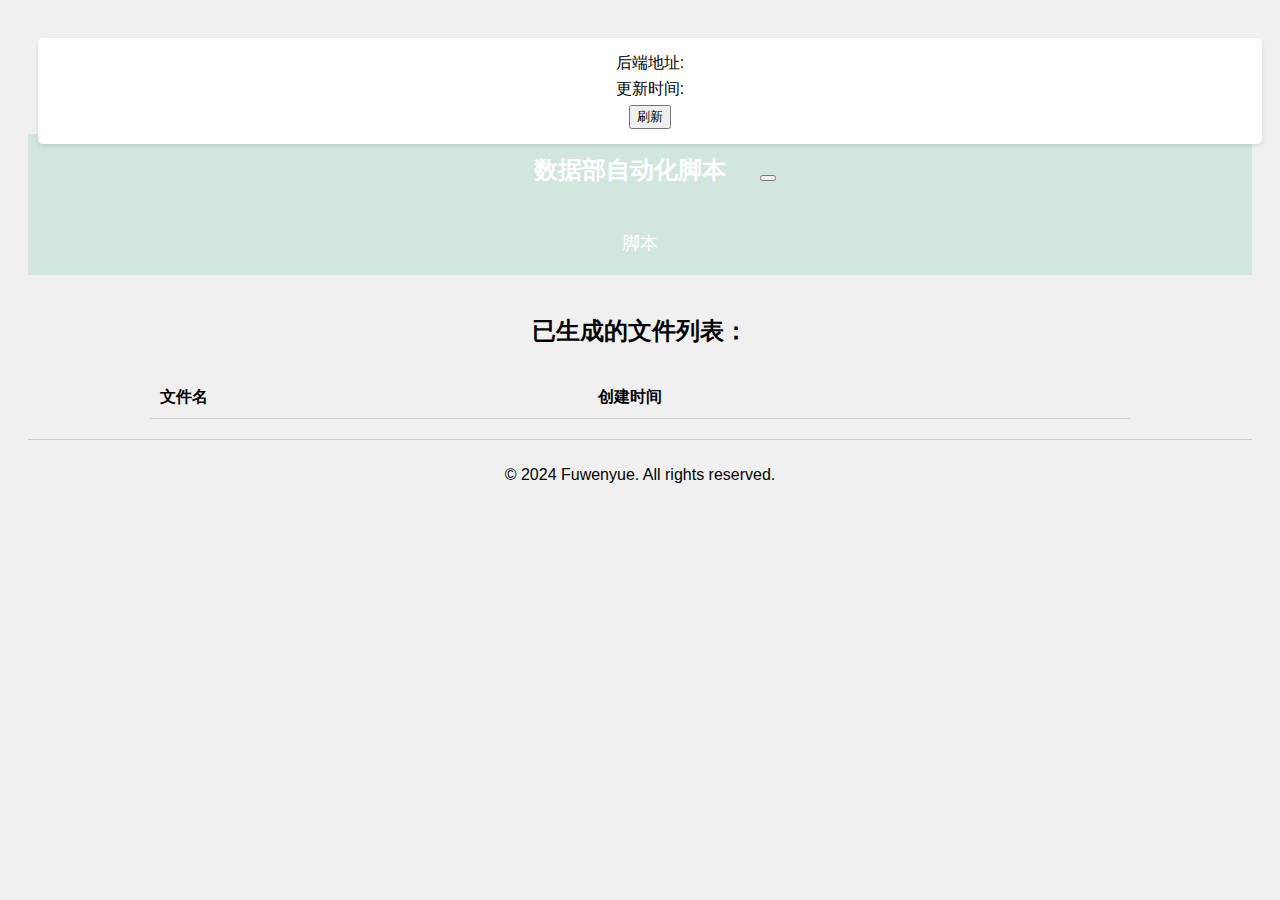
<file: index.html>
<!DOCTYPE html>
<html lang="en">
<head>
    <meta charset="UTF-8">
    <meta name="viewport" content="width=device-width, initial-scale=1.0">
    <title>数据部自动化脚本</title>
    <!-- 引入 Bootstrap CSS 库 -->
    <link rel="stylesheet" href="https://lf3-cdn-tos.bytecdntp.com/cdn/expire-1-M/bootstrap/4.6.0/css/bootstrap.min.css">
    <!-- 引入自定义 CSS 文件 -->
    <link rel="stylesheet" href="css/styles.css">
</head>
<body>
    <div class="connection-status">
        <p>后端地址: <span id="backend-url"></span></p>
        <p>更新时间:<span id="update-time"></span></p>
        <button id="check-status-button" class="btn btn-primary">刷新</button>
        <p id="status-message"></p>
    </div>

    <nav class="navbar navbar-expand-lg navbar-light bg-light navbar-custom">
        <a class="navbar-brand" href="#">数据部自动化脚本</a>
        <button class="navbar-toggler" type="button" data-toggle="collapse" data-target="#navbarNavDropdown" aria-controls="navbarNavDropdown" aria-expanded="false" aria-label="Toggle navigation">
            <span class="navbar-toggler-icon"></span>
        </button>
        <div class="collapse navbar-collapse justify-content-end" id="navbarNavDropdown">
            <ul class="navbar-nav">
                <li class="nav-item dropdown">
                    <a class="nav-link dropdown-toggle" href="#" id="navbarDropdownMenuLink" role="button" data-toggle="dropdown" aria-haspopup="true" aria-expanded="false">
                        脚本
                    </a>
                    <div class="dropdown-menu" aria-labelledby="navbarDropdownMenuLink">
                        <!-- 下拉菜单项 -->
                    </div>
                </li>
            </ul>
        </div>
    </nav>
    <div class="files">
        <h2>已生成的文件列表：</h2>
        <table id="file-table">
            <thead>
                <tr>
                    <th>文件名</th>
                    <th>创建时间</th>
                </tr>
            </thead>
            <tbody id="file-list">
                <!-- 文件列表将通过 JavaScript 动态生成 -->
            </tbody>
        </table>
    </div>

    <div class="footer">
        <p>&copy; 2024 Fuwenyue. All rights reserved.</p>
    </div>

    <!-- 引入 jQuery 和 Popper.js（国内 CDN） -->
    <script src="https://cdn.bootcdn.net/ajax/libs/jquery/3.5.1/jquery.min.js"></script>
    <script src="https://cdn.bootcdn.net/ajax/libs/popper.js/2.9.3/umd/popper.min.js"></script>
    <!-- 引入 Bootstrap JS 库（国内 CDN） -->
    <script src="https://cdn.bootcdn.net/ajax/libs/twitter-bootstrap/4.6.0/js/bootstrap.min.js"></script>
    <!-- 引入自定义 JavaScript 文件 -->
    <script src="js/scripts.js"></script>
</body>
</html>
</file>
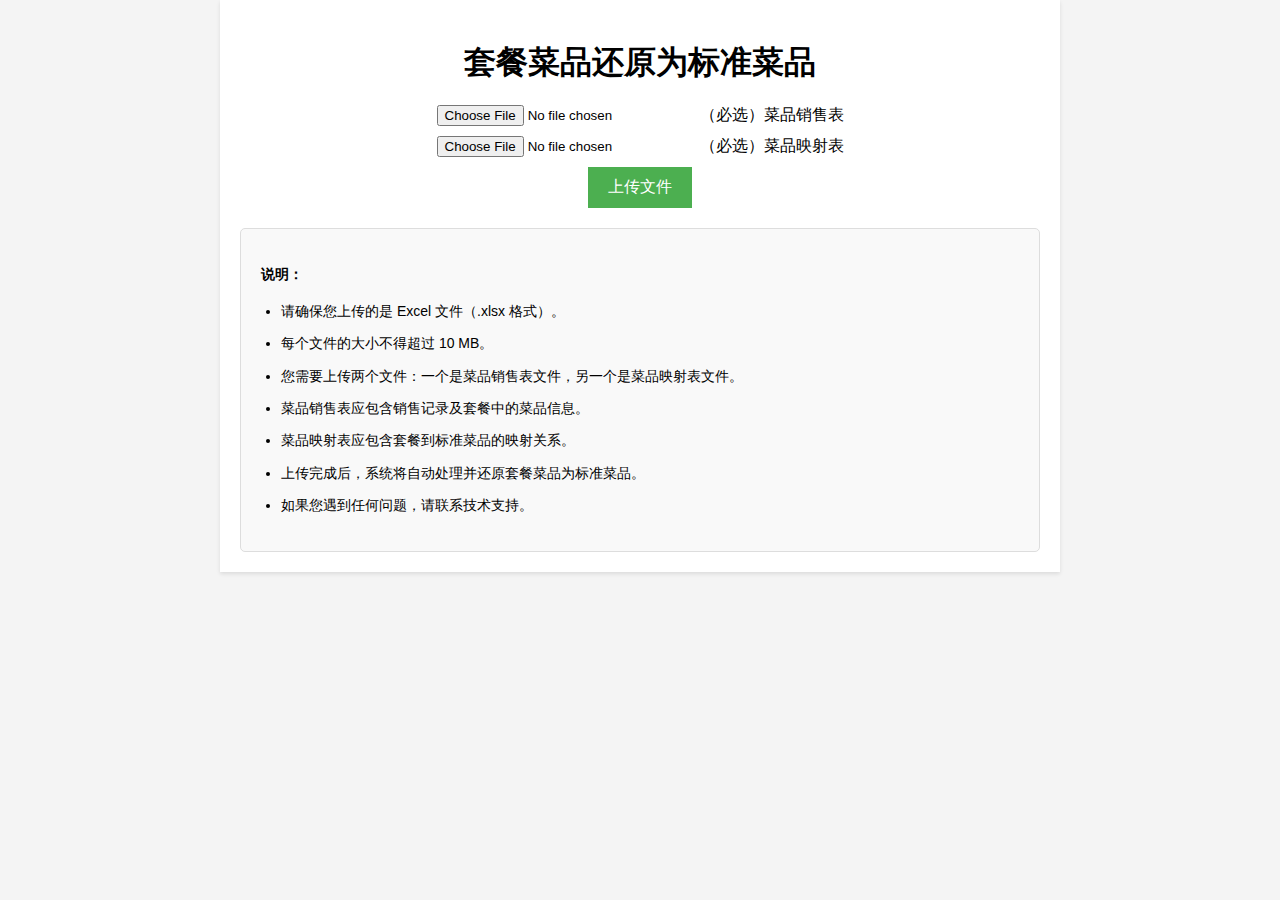
<file: caipin.html>
<!DOCTYPE html>
<html lang="en">
<head>
    <meta charset="UTF-8">
    <meta name="viewport" content="width=device-width, initial-scale=1.0">
    <title>套餐菜品还原</title>
    <style>
        body {
            font-family: Arial, sans-serif;
            margin: 0;
            padding: 0;
            background-color: #f4f4f4;
        }
        .container {
            width: 80%;
            max-width: 800px;
            margin: 0 auto;
            padding: 20px;
            background-color: white;
            box-shadow: 0 2px 4px rgba(0,0,0,0.1);
        }
        h1 {
            text-align: center;
            margin-bottom: 20px;
        }
        form {
            display: flex;
            flex-direction: column;
            align-items: center;
        }
        .input-group {
            display: flex;
            align-items: center;
            margin-bottom: 10px;
        }
        input[type="file"] {
            margin-right: 10px;
        }
        input[type="submit"] {
            background-color: #4CAF50;
            color: white;
            padding: 10px 20px;
            border: none;
            cursor: pointer;
            font-size: 16px;
            transition: background-color 0.3s ease;
        }
        input[type="submit"]:hover {
            background-color: #45a049;
        }
        .instructions {
            margin-top: 20px;
            padding: 20px;
            background-color: #f9f9f9;
            border: 1px solid #ddd;
            border-radius: 5px;
            font-size: 14px;
            line-height: 1.6;
        }
        .instructions ul {
            list-style-type: disc;
            padding-left: 20px;
            margin-top: 10px;
        }
        .instructions li {
            margin-bottom: 10px;
        }
    </style>
    <script>
        function validateForm(event) {
            const file1 = document.getElementById("file1");
            const file2 = document.getElementById("file2");

            if (file1.files.length === 0 || file2.files.length === 0) {
                alert("请选择文件");
                event.preventDefault();
                return;
            }

            const file1Size = file1.files[0].size;
            const file2Size = file2.files[0].size;

            if (file1Size > 10 * 1024 * 1024 || file2Size > 10 * 1024 * 1024) {
                alert("文件大小不能超过10MB");
                event.preventDefault();
                return;
            }

            const file1Extension = file1.files[0].name.split(".").pop();
            const file2Extension = file2.files[0].name.split(".").pop();

            if (file1Extension !== "xlsx" || file2Extension !== "xlsx") {
                alert("文件格式不正确");
                event.preventDefault();
                return;
            }
        }
    </script>
</head>
<body>
    <div class="container">
        <h1>套餐菜品还原为标准菜品</h1>
        <form action="/caipin_upload" method="POST" enctype="multipart/form-data" onsubmit="validateForm(event)">
            <div class="input-group">
                <input type="file" name="file1" id="file1">
                <label for="file1">（必选）菜品销售表</label>
            </div>
            <div class="input-group">
                <input type="file" name="file2" id="file2">
                <label for="file2">（必选）菜品映射表</label>
            </div>
            <input type="submit" value="上传文件">
        </form>

        <div class="instructions">
            <p><strong>说明：</strong></p>
            <ul>
                <li>请确保您上传的是 Excel 文件（.xlsx 格式）。</li>
                <li>每个文件的大小不得超过 10 MB。</li>
                <li>您需要上传两个文件：一个是菜品销售表文件，另一个是菜品映射表文件。</li>
                <li>菜品销售表应包含销售记录及套餐中的菜品信息。</li>
                <li>菜品映射表应包含套餐到标准菜品的映射关系。</li>
                <li>上传完成后，系统将自动处理并还原套餐菜品为标准菜品。</li>
                <li>如果您遇到任何问题，请联系技术支持。</li>
            </ul>
        </div>
    </div>
</body>
</html>
</file>
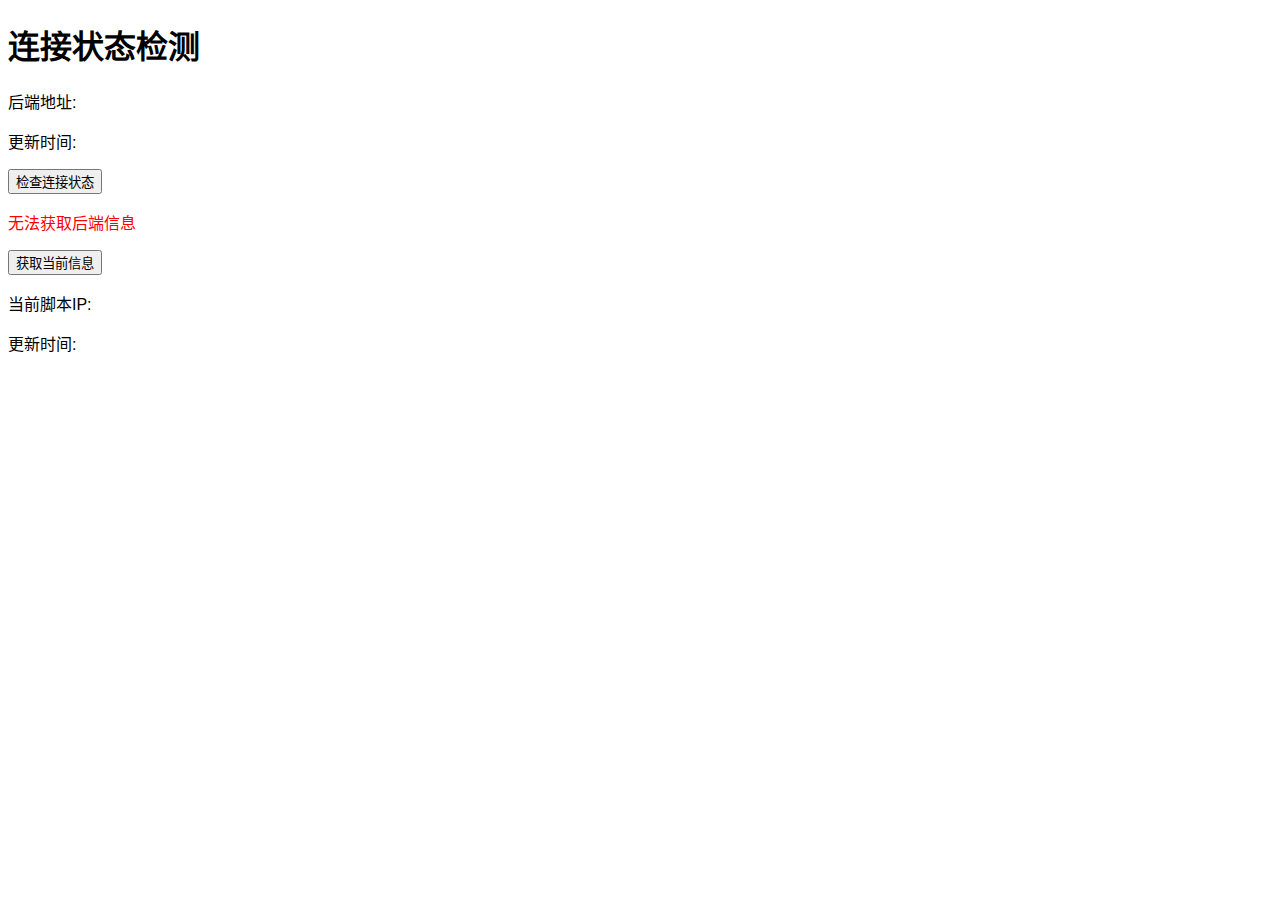
<file: connection_status.html>
<!DOCTYPE html>
<html lang="zh-CN">
<head>
    <meta charset="UTF-8">
    <title>连接状态检测</title>
    <style>
        body { font-family: Arial, sans-serif; }
        #status { color: green; }
    </style>
    <script>
        async function fetchBackendInfo() {
            try {
                const response = await fetch('https://textdb.online/tianlala');
                const text = await response.text();
                const backendInfo = parseBackendInfo(text);
                return backendInfo;
            } catch (error) {
                console.error('Error fetching backend info:', error);
                return null;
            }
        }

        function parseBackendInfo(text) {
            const lines = text.split('\n');
            const backendUrl = lines[0].replace('当前脚本IP： ', '').trim();
            const updateTime = lines[2].replace('更新时间：', '').trim();
            return { backendUrl, updateTime };
        }

        async function checkStatus() {
            const backendInfo = await fetchBackendInfo();
            if (!backendInfo) {
                document.getElementById("status").innerHTML = "无法获取后端信息";
                document.getElementById("status").style.color = "red";
                return;
            }

            const xhr = new XMLHttpRequest();
            xhr.open('GET', 'http://' + backendInfo.backendUrl + '/connection_status', true);
            xhr.onreadystatechange = function () {
                if (xhr.readyState === 4) {
                    console.log(xhr.responseText); // 输出服务器返回的数据
                    if (xhr.status === 200) {
                        document.getElementById("status").innerHTML = "连接正常";
                        document.getElementById("status").style.color = "green";
                    } else {
                        document.getElementById("status").innerHTML = "连接异常: " + xhr.status;
                        document.getElementById("status").style.color = "red";
                    }
                }
            };
            xhr.send();

            document.getElementById("backend-url").innerHTML = backendInfo.backendUrl;
            document.getElementById("update-time").innerHTML = backendInfo.updateTime;

            // 添加对其他页面调用API的支持
            document.getElementById("fetch-current-info").addEventListener("click", fetchCurrentInfo);
        }

        async function fetchCurrentInfo() {
            try {
                const response = await fetch('/api/current_info');
                const data = await response.json();
                document.getElementById("current-ip").innerHTML = data.ip;
                document.getElementById("current-update-time").innerHTML = data.update_time;
            } catch (error) {
                console.error('Error fetching current info:', error);
            }
        }

        // 创建一个简单的API端点来返回后端地址和更新时间
        window.addEventListener('load', function() {
            checkStatus();

            // 定义API端点
            const apiEndpoint = '/api/current_info';
            const backendInfo = {
                backendUrl: document.getElementById("backend-url").innerHTML,
                updateTime: document.getElementById("update-time").innerHTML
            };

            // 添加一个简单的API端点
            window.addEventListener('fetch', function(event) {
                if (event.request.url.endsWith(apiEndpoint)) {
                    event.respondWith(
                        new Response(JSON.stringify(backendInfo), { status: 200, headers: { 'Content-Type': 'application/json' } })
                    );
                }
            });
        });
    </script>
</head>
<body>
    <h1>连接状态检测</h1>
    <p>后端地址: <span id="backend-url"></span></p>
    <p>更新时间: <span id="update-time"></span></p>
    <button onclick="checkStatus()">检查连接状态</button>
    <p id="status"></p>

    <!-- 添加一个按钮来获取当前信息 -->
    <button id="fetch-current-info">获取当前信息</button>
    <p>当前脚本IP: <span id="current-ip"></span></p>
    <p>更新时间: <span id="current-update-time"></span></p>
</body>
</html>
</file>
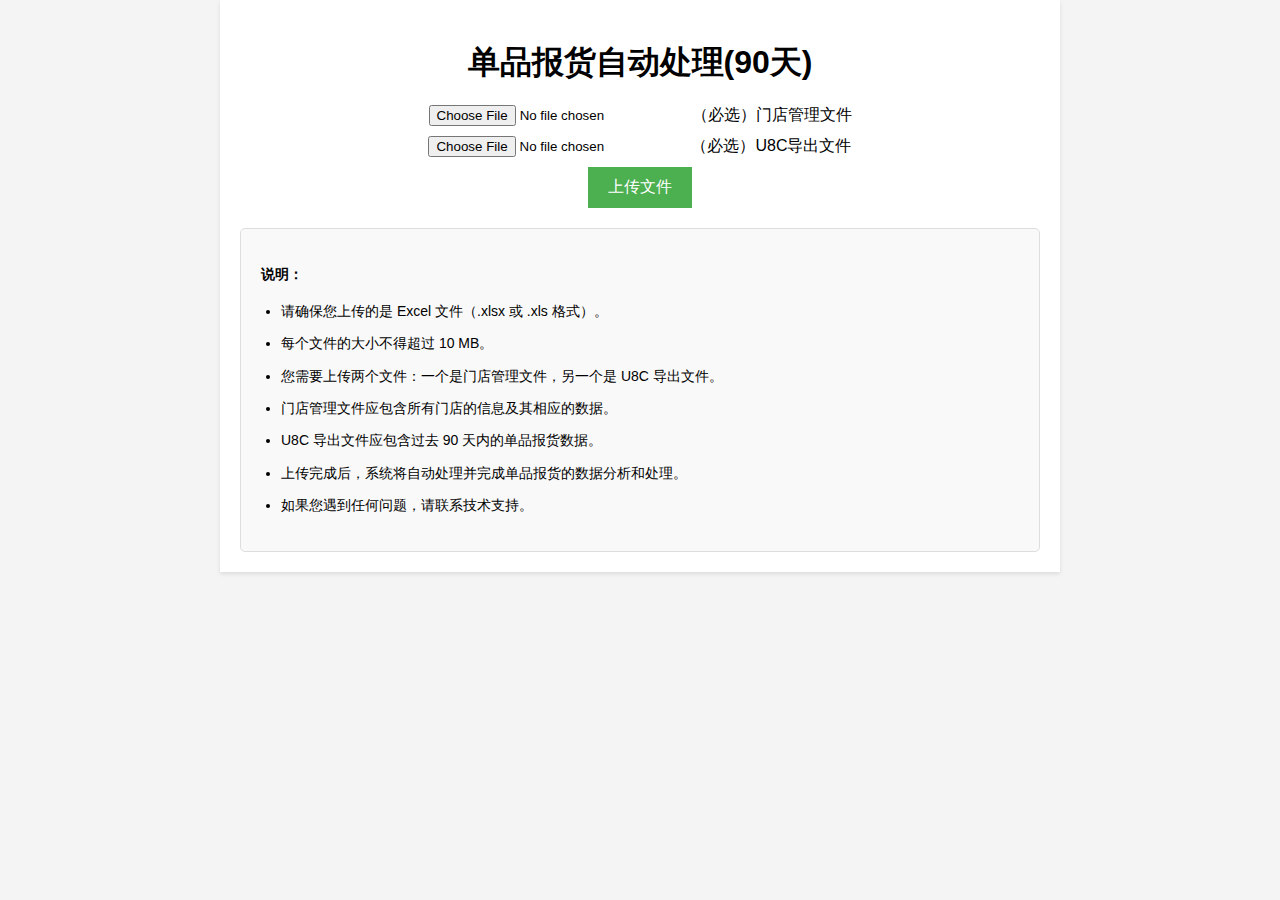
<file: danpin.html>
<!DOCTYPE html>
<html lang="en">
<head>
    <meta charset="UTF-8">
    <meta name="viewport" content="width=device-width, initial-scale=1.0">
    <title>单品报货自动处理（90天）</title>
    <style>
        body {
            font-family: Arial, sans-serif;
            margin: 0;
            padding: 0;
            background-color: #f4f4f4;
        }
        .container {
            width: 80%;
            max-width: 800px;
            margin: 0 auto;
            padding: 20px;
            background-color: white;
            box-shadow: 0 2px 4px rgba(0,0,0,0.1);
        }
        h1 {
            text-align: center;
            margin-bottom: 20px;
        }
        form {
            display: flex;
            flex-direction: column;
            align-items: center;
        }
        .input-group {
            display: flex;
            align-items: center;
            margin-bottom: 10px;
        }
        input[type="file"] {
            margin-right: 10px;
        }
        input[type="submit"] {
            background-color: #4CAF50;
            color: white;
            padding: 10px 20px;
            border: none;
            cursor: pointer;
            font-size: 16px;
            transition: background-color 0.3s ease;
        }
        input[type="submit"]:hover {
            background-color: #45a049;
        }
        .instructions {
            margin-top: 20px;
            padding: 20px;
            background-color: #f9f9f9;
            border: 1px solid #ddd;
            border-radius: 5px;
            font-size: 14px;
            line-height: 1.6;
        }
        .instructions ul {
            list-style-type: disc;
            padding-left: 20px;
            margin-top: 10px;
        }
        .instructions li {
            margin-bottom: 10px;
        }
    </style>
    <script>
        function validateForm(event) {
            const file1 = document.getElementById("file1");
            const file2 = document.getElementById("file2");

            if (file1.files.length === 0 || file2.files.length === 0) {
                alert("请选择文件");
                event.preventDefault();
                return;
            }

            const file1Size = file1.files[0].size;
            const file2Size = file2.files[0].size;

            if (file1Size > 10 * 1024 * 1024 || file2Size > 10 * 1024 * 1024) {
                alert("文件大小不能超过10MB");
                event.preventDefault();
                return;
            }

            const file1Extension = file1.files[0].name.split(".").pop();
            const file2Extension = file2.files[0].name.split(".").pop();

            if (file1Extension !== "xlsx" && file1Extension !== "xls" || file2Extension !== "xlsx" && file2Extension !== "xls") {
                alert("文件格式不正确");
                event.preventDefault();
                return;
            }
        }
    </script>
</head>
<body>
    <div class="container">
        <h1>单品报货自动处理(90天)</h1>
        <form action="/danpin_upload" method="POST" enctype="multipart/form-data" onsubmit="validateForm(event)">
            <div class="input-group">
                <input type="file" name="file1" id="file1">
                <label for="file1">（必选）门店管理文件</label>
            </div>
            <div class="input-group">
                <input type="file" name="file2" id="file2">
                <label for="file2">（必选）U8C导出文件</label>
            </div>
            <input type="submit" value="上传文件">
        </form>

        <div class="instructions">
            <p><strong>说明：</strong></p>
            <ul>
                <li>请确保您上传的是 Excel 文件（.xlsx 或 .xls 格式）。</li>
                <li>每个文件的大小不得超过 10 MB。</li>
                <li>您需要上传两个文件：一个是门店管理文件，另一个是 U8C 导出文件。</li>
                <li>门店管理文件应包含所有门店的信息及其相应的数据。</li>
                <li>U8C 导出文件应包含过去 90 天内的单品报货数据。</li>
                <li>上传完成后，系统将自动处理并完成单品报货的数据分析和处理。</li>
                <li>如果您遇到任何问题，请联系技术支持。</li>
            </ul>
        </div>
    </div>
</body>
</html>
</file>
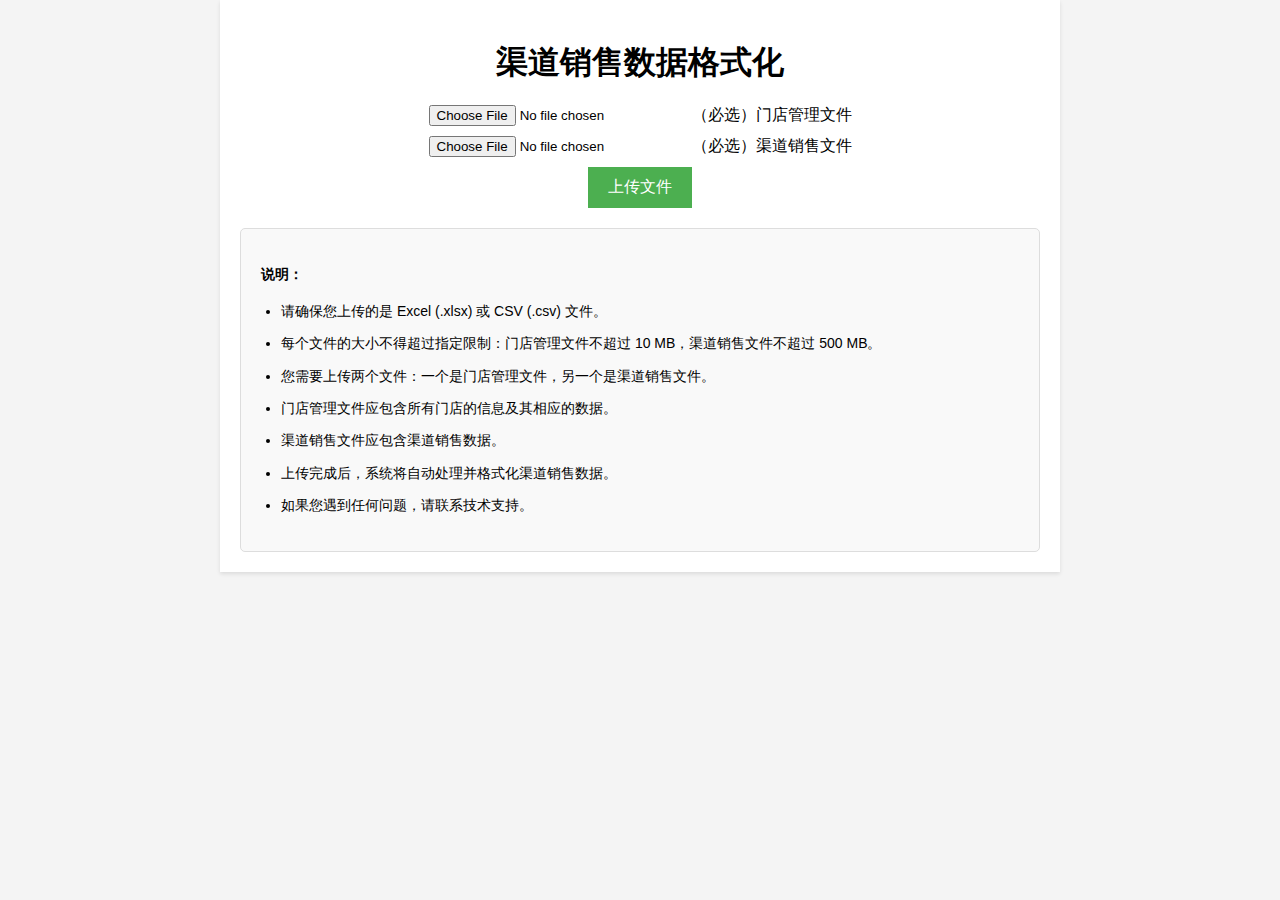
<file: geshihua.html>
<!DOCTYPE html>
<html lang="en">
<head>
    <meta charset="UTF-8">
    <meta name="viewport" content="width=device-width, initial-scale=1.0">
    <title>渠道销售格式化</title>
    <style>
        body {
            font-family: Arial, sans-serif;
            margin: 0;
            padding: 0;
            background-color: #f4f4f4;
        }
        .container {
            width: 80%;
            max-width: 800px;
            margin: 0 auto;
            padding: 20px;
            background-color: white;
            box-shadow: 0 2px 4px rgba(0,0,0,0.1);
        }
        h1 {
            text-align: center;
            margin-bottom: 20px;
        }
        form {
            display: flex;
            flex-direction: column;
            align-items: center;
        }
        .input-group {
            display: flex;
            align-items: center;
            margin-bottom: 10px;
        }
        input[type="file"] {
            margin-right: 10px;
        }
        input[type="submit"] {
            background-color: #4CAF50;
            color: white;
            padding: 10px 20px;
            border: none;
            cursor: pointer;
            font-size: 16px;
            transition: background-color 0.3s ease;
        }
        input[type="submit"]:hover {
            background-color: #45a049;
        }
        .instructions {
            margin-top: 20px;
            padding: 20px;
            background-color: #f9f9f9;
            border: 1px solid #ddd;
            border-radius: 5px;
            font-size: 14px;
            line-height: 1.6;
        }
        .instructions ul {
            list-style-type: disc;
            padding-left: 20px;
            margin-top: 10px;
        }
        .instructions li {
            margin-bottom: 10px;
        }
    </style>
    <script>
        function validateForm(event) {
            const file1 = document.getElementById("file1");
            const file2 = document.getElementById("file2");

            if (file1.files.length === 0 || file2.files.length === 0) {
                alert("请选择文件");
                event.preventDefault();
                return;
            }

            const file1Size = file1.files[0].size;
            const file2Size = file2.files[0].size;

            if (file1Size > 10 * 1024 * 1024 || file2Size > 500 * 1024 * 1024) {
                alert("文件大小不能超过10MB (门店管理文件) 和 500MB (渠道销售文件)");
                event.preventDefault();
                return;
            }

            const file1Extension = file1.files[0].name.split(".").pop();
            const file2Extension = file2.files[0].name.split(".").pop();

            if (file1Extension !== "xlsx" || (file2Extension !== "xlsx" && file2Extension !== "csv")) {
                alert("文件格式不正确");
                event.preventDefault();
                return;
            }
        }
    </script>
</head>
<body>
    <div class="container">
        <h1>渠道销售数据格式化</h1>
        <form action="/geshihua_upload" method="POST" enctype="multipart/form-data" onsubmit="validateForm(event)">
            <div class="input-group">
                <input type="file" name="file1" id="file1">
                <label for="file1">（必选）门店管理文件</label>
            </div>
            <div class="input-group">
                <input type="file" name="file2" id="file2">
                <label for="file2">（必选）渠道销售文件</label>
            </div>
            <input type="submit" value="上传文件">
        </form>

        <div class="instructions">
            <p><strong>说明：</strong></p>
            <ul>
                <li>请确保您上传的是 Excel (.xlsx) 或 CSV (.csv) 文件。</li>
                <li>每个文件的大小不得超过指定限制：门店管理文件不超过 10 MB，渠道销售文件不超过 500 MB。</li>
                <li>您需要上传两个文件：一个是门店管理文件，另一个是渠道销售文件。</li>
                <li>门店管理文件应包含所有门店的信息及其相应的数据。</li>
                <li>渠道销售文件应包含渠道销售数据。</li>
                <li>上传完成后，系统将自动处理并格式化渠道销售数据。</li>
                <li>如果您遇到任何问题，请联系技术支持。</li>
            </ul>
        </div>
    </div>
</body>
</html>
</file>
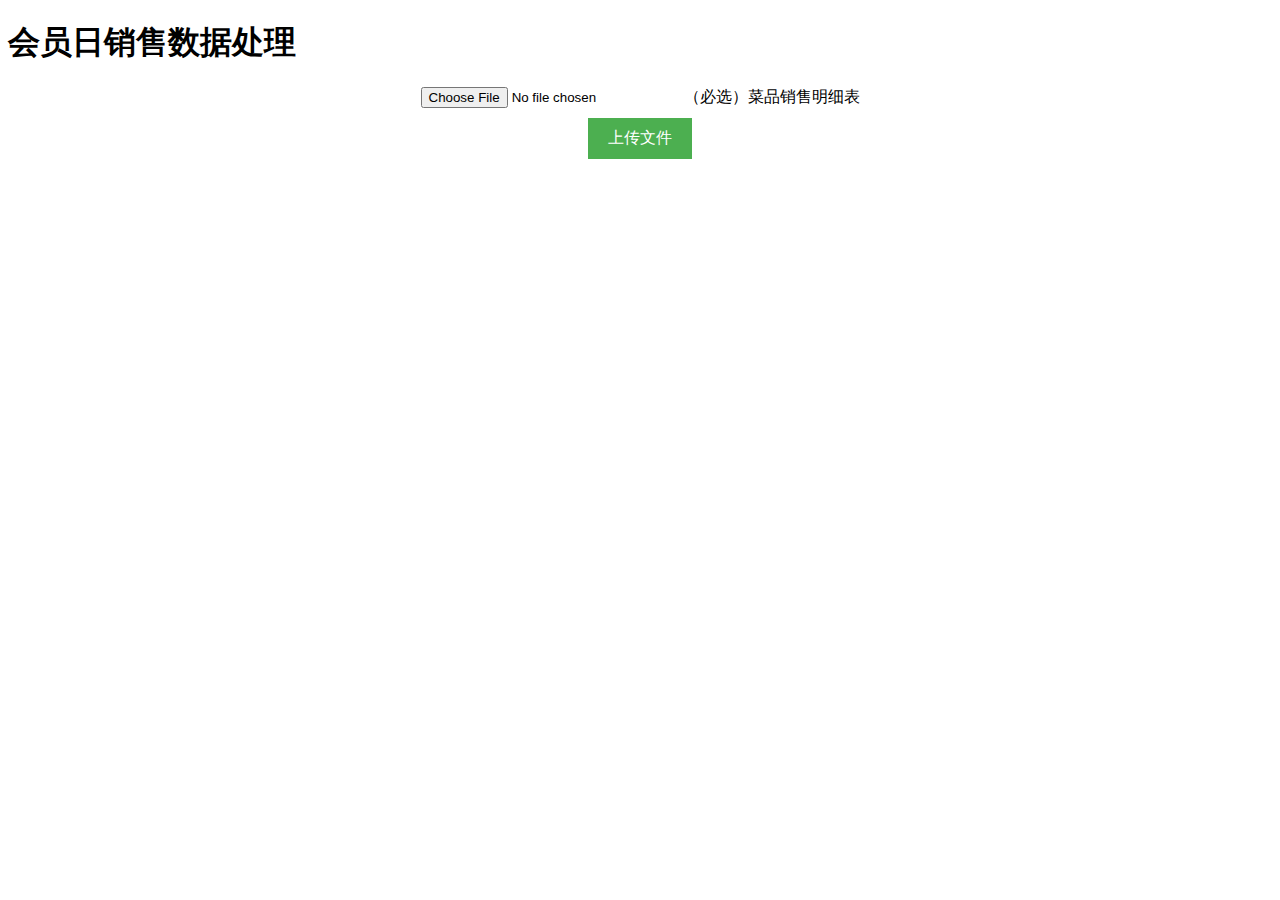
<file: huiyuan.html>
<!DOCTYPE html>
<html lang="en">
<head>
    <meta charset="UTF-8">
    <meta name="viewport" content="width=device-width, initial-scale=1.0">
    <title>会员日销售数据处理</title>
    <style>
        body {
            font-family: Arial, sans-serif;
        }
        form {
            display: flex;
            flex-direction: column;
            align-items: center;
        }
        .input-group {
            display: flex;
            align-items: center;
            margin-bottom: 10px;
        }
        input[type="file"] {
            margin-right: 10px;
        }
        input[type="submit"] {
            background-color: #4CAF50;
            color: white;
            padding: 10px 20px;
            border: none;
            cursor: pointer;
            font-size: 16px;
        }
        input[type="submit"]:hover {
            background-color: #45a049;
        }
    </style>
    <script>
        function validateForm(event) {
            const file1 = document.getElementById("file1");
            const file2 = document.getElementById("file2");

            if (file1.files.length === 0 |{
                alert("请选择文件");
                event.preventDefault();
                return;
            }

            const file1Size = file1.files[0].size;
            const file2Size = file2.files[0].size;

            if (file1Size > 10 * 1024 * 1024 || file2Size > 10 * 1024 * 1024) {
                alert("文件大小不能超过10MB");
                event.preventDefault();
                return;
            }

            const file1Extension = file1.files[0].name.split(".").pop();

            if (file1Extension !== "xlsx") {
                alert("文件格式不正确");
                event.preventDefault();
                return;
            }
        }
    </script>
</head>
<body>
    <h1>会员日销售数据处理</h1>
    <form action="/huiyuan_upload" method="POST" enctype="multipart/form-data" onsubmit="validateForm(event)">
        <div class="input-group">
          <input type="file" name="file1" id="file1">
          <label for="file1">（必选）菜品销售明细表</label>
        </div>
      <input type="submit" value="上传文件">
    </form>
</body>
</html>
</file>
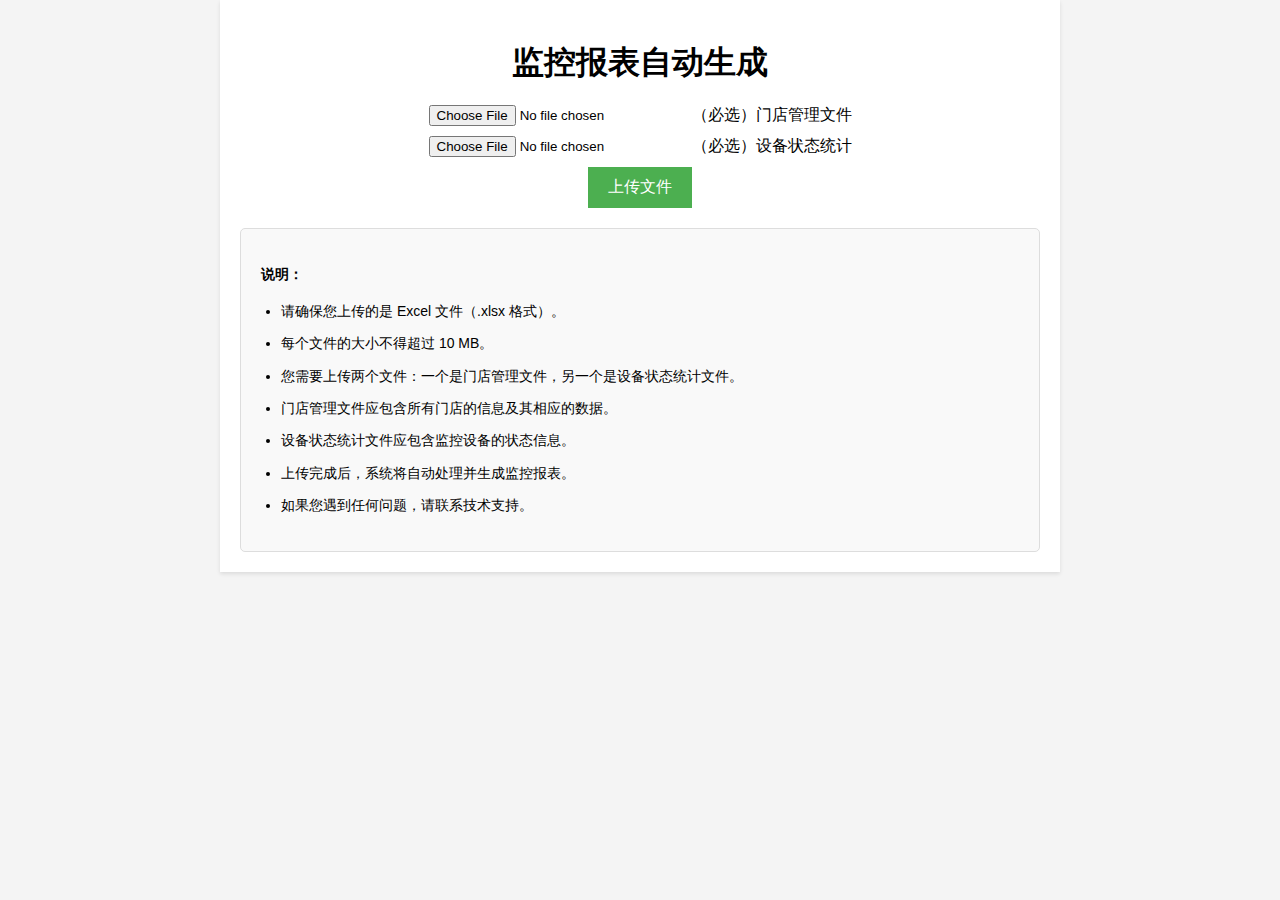
<file: jiankong.html>
<!DOCTYPE html>
<html lang="en">
<head>
    <meta charset="UTF-8">
    <meta name="viewport" content="width=device-width, initial-scale=1.0">
    <title>监控自动化脚本</title>
    <style>
        body {
            font-family: Arial, sans-serif;
            margin: 0;
            padding: 0;
            background-color: #f4f4f4;
        }
        .container {
            width: 80%;
            max-width: 800px;
            margin: 0 auto;
            padding: 20px;
            background-color: white;
            box-shadow: 0 2px 4px rgba(0,0,0,0.1);
        }
        h1 {
            text-align: center;
            margin-bottom: 20px;
        }
        form {
            display: flex;
            flex-direction: column;
            align-items: center;
        }
        .input-group {
            display: flex;
            align-items: center;
            margin-bottom: 10px;
        }
        input[type="file"] {
            margin-right: 10px;
        }
        input[type="submit"] {
            background-color: #4CAF50;
            color: white;
            padding: 10px 20px;
            border: none;
            cursor: pointer;
            font-size: 16px;
            transition: background-color 0.3s ease;
        }
        input[type="submit"]:hover {
            background-color: #45a049;
        }
        .instructions {
            margin-top: 20px;
            padding: 20px;
            background-color: #f9f9f9;
            border: 1px solid #ddd;
            border-radius: 5px;
            font-size: 14px;
            line-height: 1.6;
        }
        .instructions ul {
            list-style-type: disc;
            padding-left: 20px;
            margin-top: 10px;
        }
        .instructions li {
            margin-bottom: 10px;
        }
    </style>
    <script>
        function validateForm(event) {
            const file1 = document.getElementById("file1");
            const file2 = document.getElementById("file2");

            if (file1.files.length === 0 || file2.files.length === 0) {
                alert("请选择文件");
                event.preventDefault();
                return;
            }

            const file1Size = file1.files[0].size;
            const file2Size = file2.files[0].size;

            if (file1Size > 10 * 1024 * 1024 || file2Size > 10 * 1024 * 1024) {
                alert("文件大小不能超过10MB");
                event.preventDefault();
                return;
            }

            const file1Extension = file1.files[0].name.split(".").pop();
            const file2Extension = file2.files[0].name.split(".").pop();

            if (file1Extension !== "xlsx" || file2Extension !== "xlsx") {
                alert("文件格式不正确");
                event.preventDefault();
                return;
            }
        }
    </script>
</head>
<body>
    <div class="container">
        <h1>监控报表自动生成</h1>
        <form action="/jiankong_upload" method="POST" enctype="multipart/form-data" onsubmit="validateForm(event)">
            <div class="input-group">
                <input type="file" name="file1" id="file1">
                <label for="file1">（必选）门店管理文件</label>
            </div>
            <div class="input-group">
                <input type="file" name="file2" id="file2">
                <label for="file2">（必选）设备状态统计</label>
            </div>
            <input type="submit" value="上传文件">
        </form>

        <div class="instructions">
            <p><strong>说明：</strong></p>
            <ul>
                <li>请确保您上传的是 Excel 文件（.xlsx 格式）。</li>
                <li>每个文件的大小不得超过 10 MB。</li>
                <li>您需要上传两个文件：一个是门店管理文件，另一个是设备状态统计文件。</li>
                <li>门店管理文件应包含所有门店的信息及其相应的数据。</li>
                <li>设备状态统计文件应包含监控设备的状态信息。</li>
                <li>上传完成后，系统将自动处理并生成监控报表。</li>
                <li>如果您遇到任何问题，请联系技术支持。</li>
            </ul>
        </div>
    </div>
</body>
</html>
</file>
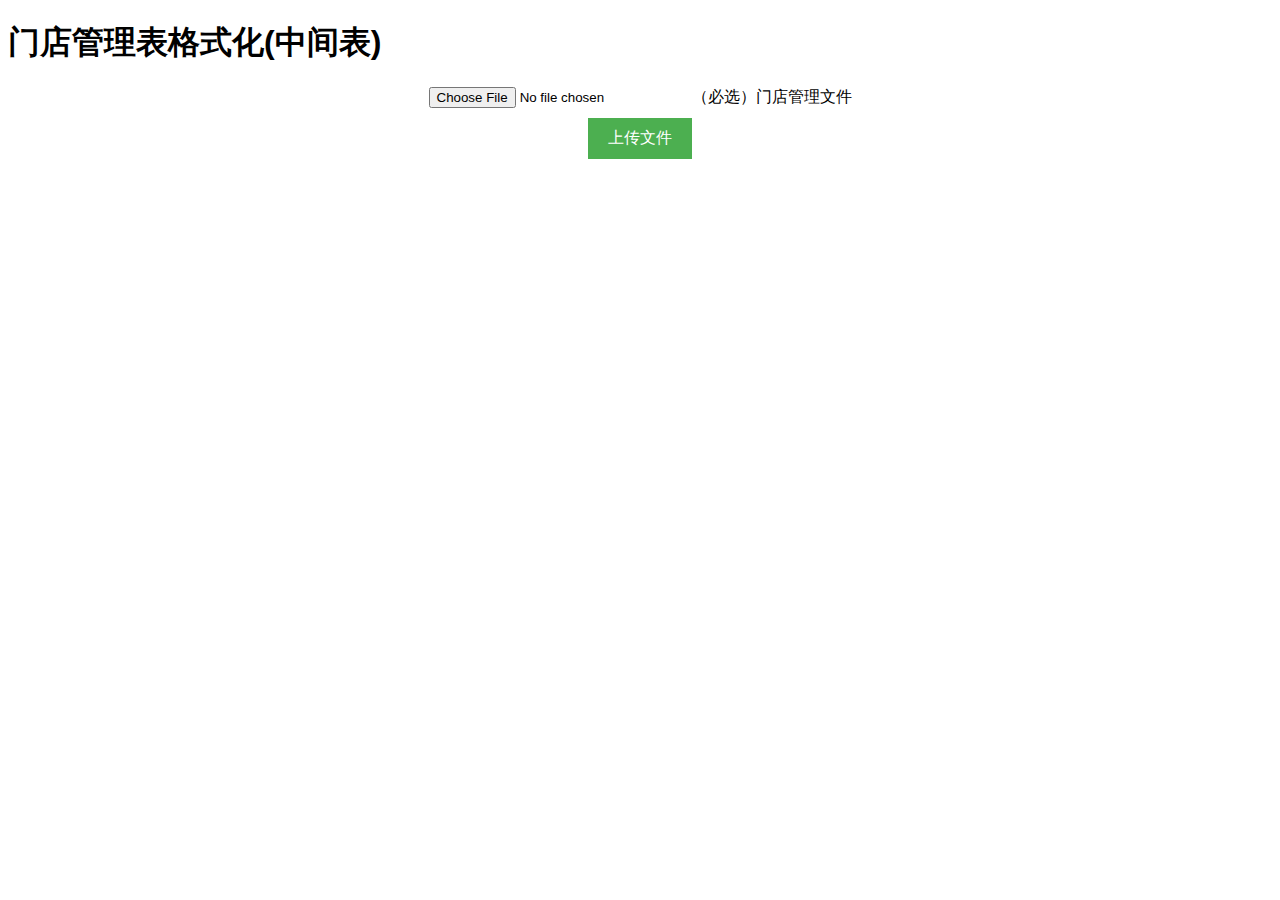
<file: mendian.html>
<!DOCTYPE html>
<html lang="en">
<head>
    <meta charset="UTF-8">
    <meta name="viewport" content="width=device-width, initial-scale=1.0">
    <title>门店管理表格式化</title>
    <style>
        body {
            font-family: Arial, sans-serif;
        }
        form {
            display: flex;
            flex-direction: column;
            align-items: center;
        }
        .input-group {
            display: flex;
            align-items: center;
            margin-bottom: 10px;
        }
        input[type="file"] {
            margin-right: 10px;
        }
        input[type="submit"] {
            background-color: #4CAF50;
            color: white;
            padding: 10px 20px;
            border: none;
            cursor: pointer;
            font-size: 16px;
        }
        input[type="submit"]:hover {
            background-color: #45a049;
        }
    </style>
    <script>
        function validateForm(event) {
            const file1 = document.getElementById("file1");
            const file2 = document.getElementById("file2");

            if (file1.files.length === 0 |{
                alert("请选择文件");
                event.preventDefault();
                return;
            }

            const file1Size = file1.files[0].size;
            const file2Size = file2.files[0].size;

            if (file1Size > 10 * 1024 * 1024 || file2Size > 10 * 1024 * 1024) {
                alert("文件大小不能超过10MB");
                event.preventDefault();
                return;
            }

            const file1Extension = file1.files[0].name.split(".").pop();

            if (file1Extension !== "xlsx") {
                alert("文件格式不正确");
                event.preventDefault();
                return;
            }
        }
    </script>
</head>
<body>
    <h1>门店管理表格式化(中间表)</h1>
    <form action="/mendian_upload" method="POST" enctype="multipart/form-data" onsubmit="validateForm(event)">
        <div class="input-group">
          <input type="file" name="file1" id="file1">
          <label for="file1">（必选）门店管理文件</label>
        </div>
      <input type="submit" value="上传文件">
    </form>
</body>
</html>
</file>
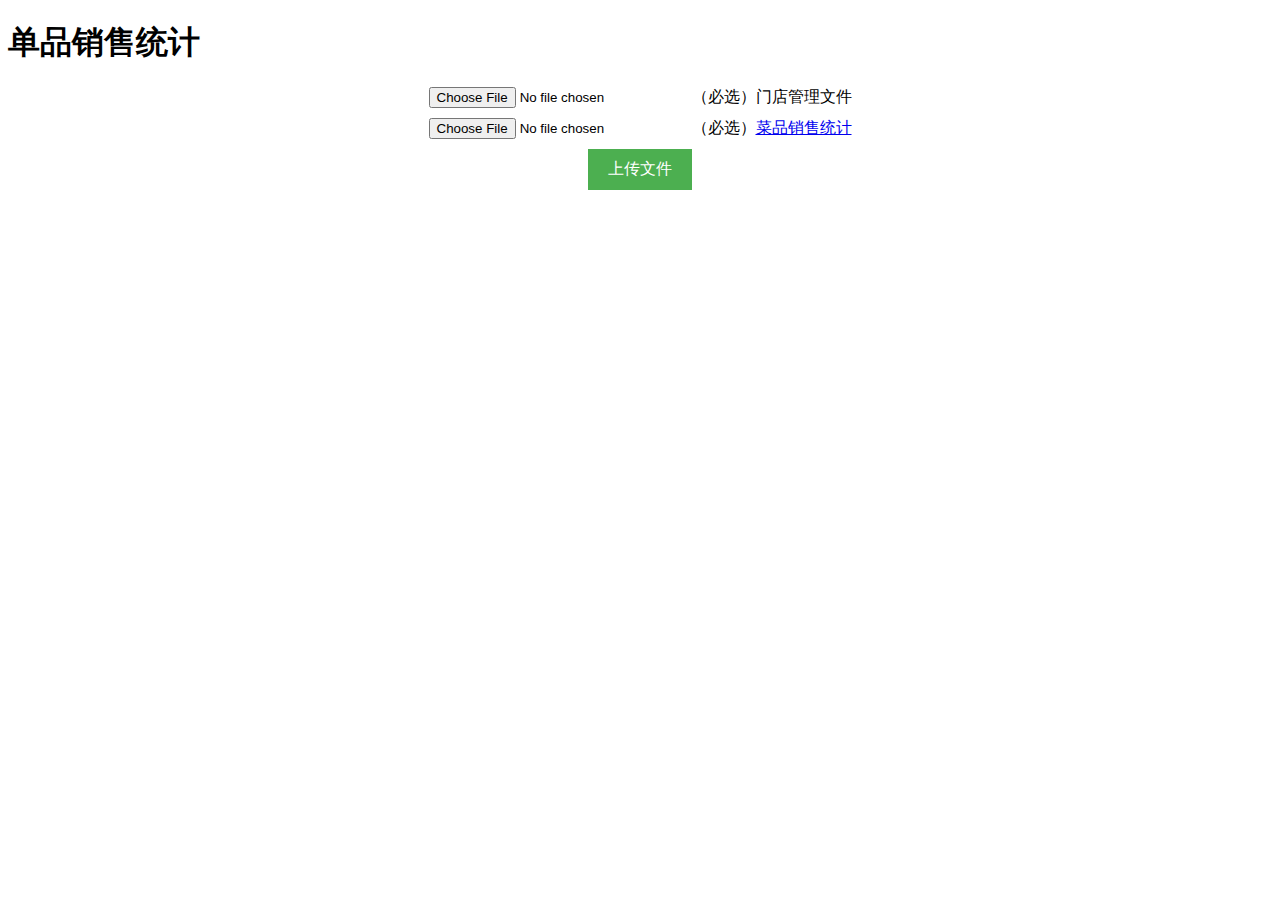
<file: xiaoshou.html>
<!DOCTYPE html>
<html lang="en">
<head>
    <meta charset="UTF-8">
    <meta name="viewport" content="width=device-width, initial-scale=1.0">
   <title>单品销售统计</title>
   <style>
        body {
            font-family: Arial, sans-serif;
        }
        form {
            display: flex;
            flex-direction: column;
            align-items: center;
        }
        .input-group {
            display: flex;
            align-items: center;
            margin-bottom: 10px;
        }
        input[type="file"] {
            margin-right: 10px;
        }
        input[type="submit"] {
            background-color: #4CAF50;
            color: white;
            padding: 10px 20px;
            border: none;
            cursor: pointer;
            font-size: 16px;
        }
        input[type="submit"]:hover {
            background-color: #45a049;
        }
    </style>
   <script>
        function validateForm(event) {
            const file1 = document.getElementById("file1");
            const file2 = document.getElementById("file2");

            if (file1.files.length === 0 || file2.files.length === 0) {
                alert("请选择文件");
                event.preventDefault();
                return;
            }

            const file1Size = file1.files[0].size;
            const file2Size = file2.files[0].size;

            if (file1Size > 10 * 1024 * 1024 || file2Size > 10 * 1024 * 1024) {
                alert("文件大小不能超过10MB");
                event.preventDefault();
                return;
            }

            const file1Extension = file1.files[0].name.split(".").pop();
            const file2Extension = file2.files[0].name.split(".").pop();

            if (file1Extension !== "xlsx" || file2Extension !== "xlsx") {
                alert("文件格式不正确");
                event.preventDefault();
                return;
            }
        }
    </script>
</head>
<body>
    <h1>单品销售统计</h1>
    <form action="/xiaoshou_upload" method="POST" enctype="multipart/form-data" onsubmit="validateForm(event)">
        <div class="input-group">
         <input type="file" name="file1" id="file1">
         <label for="file1">（必选）门店管理文件</label>
        </div>
        <div class="input-group">
         <input type="file" name="file2" id="file2">
         <label for="file2">（必选）<a href="https://images.bizha.top/%E8%8F%9C%E5%93%81%E9%94%80%E5%94%AE%E7%BB%9F%E8%AE%A1.png" target="_blank">菜品销售统计</a></label>
        </div>
     <input type="submit" value="上传文件">
    </form>
</body>
</html>
</file>
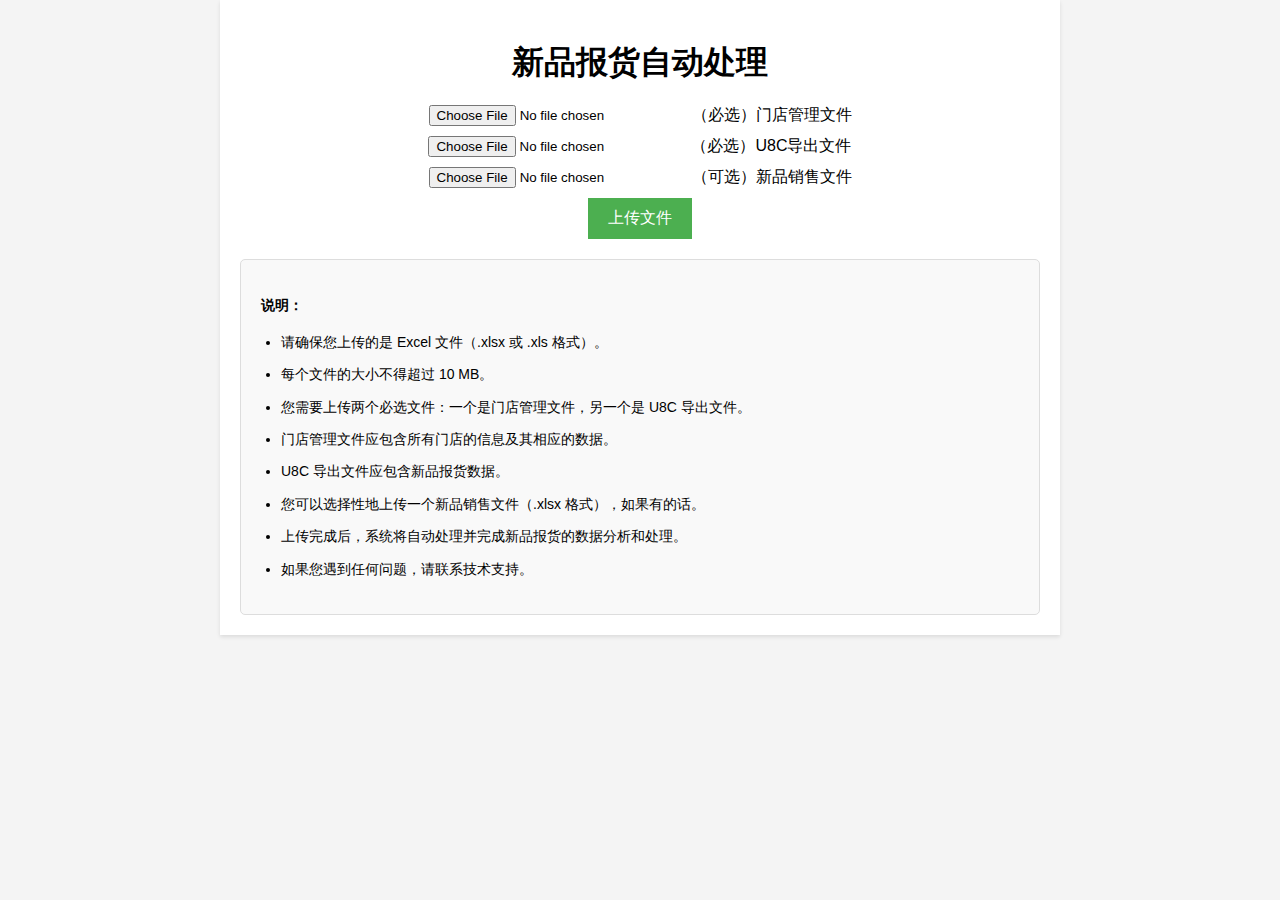
<file: xinpin.html>
<!DOCTYPE html>
<html lang="en">
<head>
    <meta charset="UTF-8">
    <meta name="viewport" content="width=device-width, initial-scale=1.0">
    <title>新品报货自动处理</title>
    <style>
        body {
            font-family: Arial, sans-serif;
            margin: 0;
            padding: 0;
            background-color: #f4f4f4;
        }
        .container {
            width: 80%;
            max-width: 800px;
            margin: 0 auto;
            padding: 20px;
            background-color: white;
            box-shadow: 0 2px 4px rgba(0,0,0,0.1);
        }
        h1 {
            text-align: center;
            margin-bottom: 20px;
        }
        form {
            display: flex;
            flex-direction: column;
            align-items: center;
        }
        .input-group {
            display: flex;
            align-items: center;
            margin-bottom: 10px;
        }
        input[type="file"] {
            margin-right: 10px;
        }
        input[type="submit"] {
            background-color: #4CAF50;
            color: white;
            padding: 10px 20px;
            border: none;
            cursor: pointer;
            font-size: 16px;
            transition: background-color 0.3s ease;
        }
        input[type="submit"]:hover {
            background-color: #45a049;
        }
        .instructions {
            margin-top: 20px;
            padding: 20px;
            background-color: #f9f9f9;
            border: 1px solid #ddd;
            border-radius: 5px;
            font-size: 14px;
            line-height: 1.6;
        }
        .instructions ul {
            list-style-type: disc;
            padding-left: 20px;
            margin-top: 10px;
        }
        .instructions li {
            margin-bottom: 10px;
        }
    </style>
    <script>
        function validateForm(event) {
            const file1 = document.getElementById("file1");
            const file2 = document.getElementById("file2");
            const file3 = document.getElementById("file3");

            if (file1.files.length === 0 || file2.files.length === 0) {
                alert("请选择文件");
                event.preventDefault();
                return;
            }

            const file1Size = file1.files[0].size;
            const file2Size = file2.files[0].size;
            const file3Size = file3.files[0] ? file3.files[0].size : 0;

            if (file1Size > 10 * 1024 * 1024 || file2Size > 10 * 1024 * 1024 || file3Size > 10 * 1024 * 1024) {
                alert("文件大小不能超过10MB");
                event.preventDefault();
                return;
            }

            const file1Extension = file1.files[0].name.split(".").pop();
            const file2Extension = file2.files[0].name.split(".").pop();
            const file3Extension = file3.files[0] ? file3.files[0].name.split(".").pop() : "";

            if (file1Extension !== "xlsx" || file2Extension !== "xls" || (file3.files[0] && file3Extension !== "xlsx")) {
                alert("文件格式不正确");
                event.preventDefault();
                return;
            }
        }
    </script>
</head>
<body>
    <div class="container">
        <h1>新品报货自动处理</h1>
        <form action="/xinpin_upload" method="POST" enctype="multipart/form-data" onsubmit="validateForm(event)">
            <div class="input-group">
                <input type="file" name="file1" id="file1">
                <label for="file1">（必选）门店管理文件</label>
            </div>
            <div class="input-group">
                <input type="file" name="file2" id="file2">
                <label for="file2">（必选）U8C导出文件</label>
            </div>
            <div class="input-group">
                <input type="file" name="file3" id="file3">
                <label for="file3">（可选）新品销售文件</label>
            </div>
            <input type="submit" value="上传文件">
        </form>

        <div class="instructions">
            <p><strong>说明：</strong></p>
            <ul>
                <li>请确保您上传的是 Excel 文件（.xlsx 或 .xls 格式）。</li>
                <li>每个文件的大小不得超过 10 MB。</li>
                <li>您需要上传两个必选文件：一个是门店管理文件，另一个是 U8C 导出文件。</li>
                <li>门店管理文件应包含所有门店的信息及其相应的数据。</li>
                <li>U8C 导出文件应包含新品报货数据。</li>
                <li>您可以选择性地上传一个新品销售文件（.xlsx 格式），如果有的话。</li>
                <li>上传完成后，系统将自动处理并完成新品报货的数据分析和处理。</li>
                <li>如果您遇到任何问题，请联系技术支持。</li>
            </ul>
        </div>
    </div>
</body>
</html>
</file>
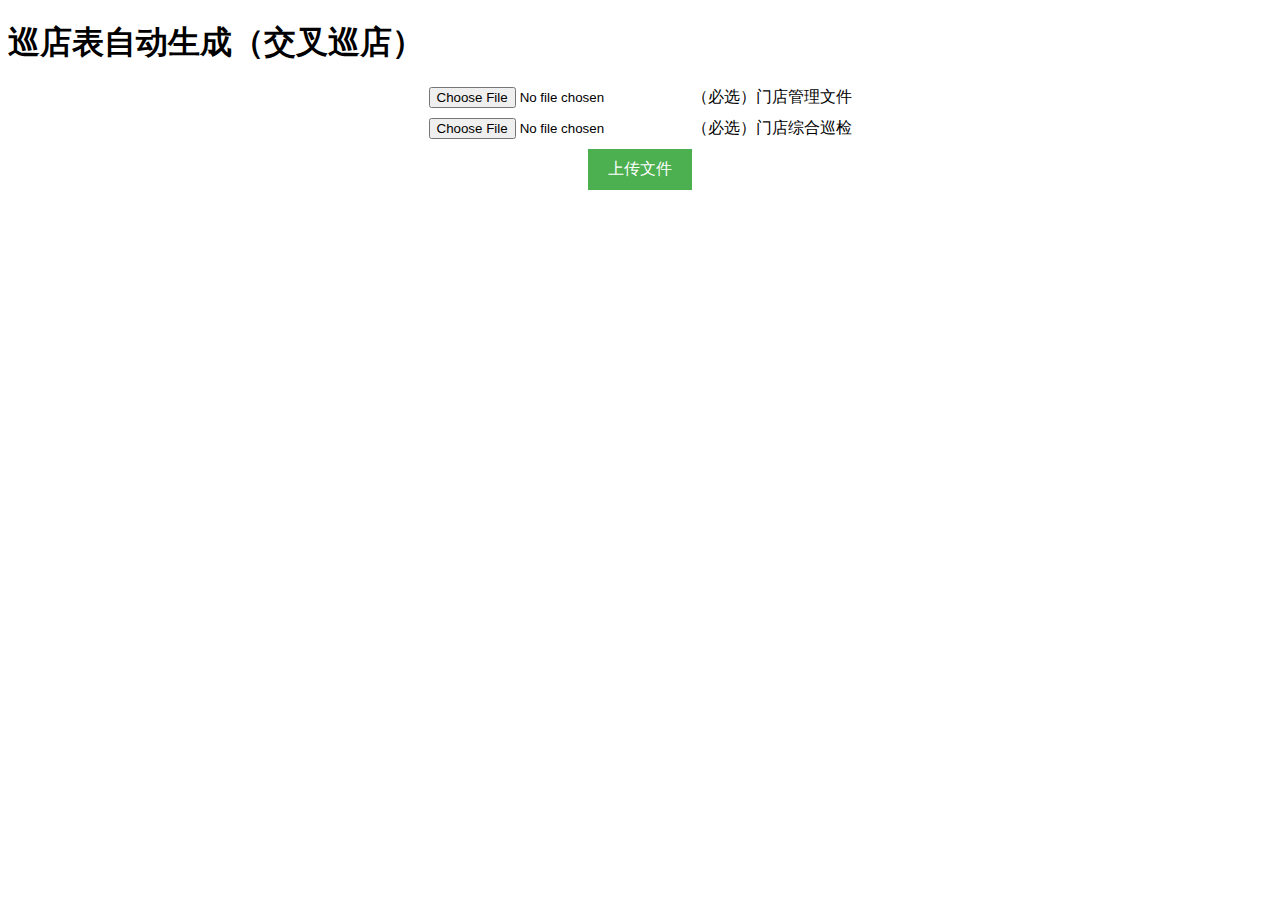
<file: xundian.html>
<!DOCTYPE html>
<html lang="en">
<head>
    <meta charset="UTF-8">
    <meta name="viewport" content="width=device-width, initial-scale=1.0">
    <title>巡店表自动生成</title>
    <style>
        body {
            font-family: Arial, sans-serif;
        }
        form {
            display: flex;
            flex-direction: column;
            align-items: center;
        }
        .input-group {
            display: flex;
            align-items: center;
            margin-bottom: 10px;
        }
        input[type="file"] {
            margin-right: 10px;
        }
        input[type="submit"] {
            background-color: #4CAF50;
            color: white;
            padding: 10px 20px;
            border: none;
            cursor: pointer;
            font-size: 16px;
            transition: background-color 0.3s ease;
        }
        input[type="submit"]:hover {
            background-color: #45a049;
        }
    </style>
    <script>
        function validateForm(event) {
            const file1 = document.getElementById("file1");
            const file2 = document.getElementById("file2");

            if (file1.files.length === 0 || file2.files.length === 0) {
                alert("请选择文件");
                event.preventDefault();
                return;
            }

            const file1Size = file1.files[0].size;
            const file2Size = file2.files[0].size;

            if (file1Size > 10 * 1024 * 1024 || file2Size > 20 * 1024 * 1024) {
                alert("文件大小不能超过10MB");
                event.preventDefault();
                return;
            }

            const file1Extension = file1.files[0].name.split(".").pop();
            const file2Extension = file2.files[0].name.split(".").pop();

            if (file1Extension !== "xlsx" || file2Extension !== "xlsx") {
                alert("文件格式不正确");
                event.preventDefault();
                return;
            }
        }
    </script>
</head>
<body>
    <h1>巡店表自动生成（交叉巡店）</h1>
    <form action="/xundian_upload" method="POST" enctype="multipart/form-data" onsubmit="validateForm(event)">
        <div class="input-group">
            <input type="file" name="file1" id="file1">
            <label for="file1">（必选）门店管理文件</label>
        </div>
        <div class="input-group">
            <input type="file" name="file2" id="file2">
            <label for="file2">（必选）门店综合巡检</label>
        </div>
        <input type="submit" value="上传文件">
    </form>
</body>
</html>
</file>
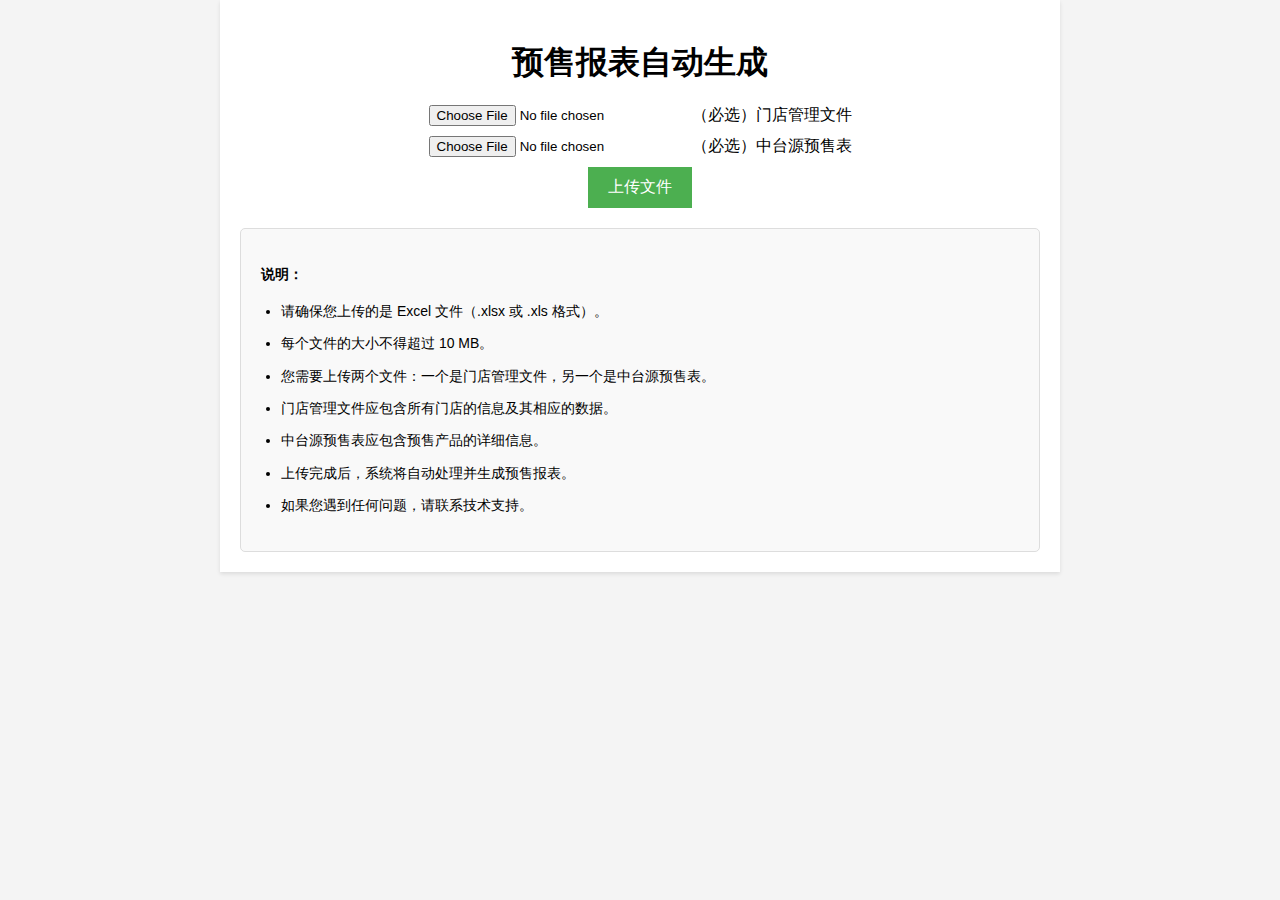
<file: yushou.html>
<!DOCTYPE html>
<html lang="en">
<head>
    <meta charset="UTF-8">
    <meta name="viewport" content="width=device-width, initial-scale=1.0">
    <title>预售报表自动生成</title>
    <style>
        body {
            font-family: Arial, sans-serif;
            margin: 0;
            padding: 0;
            background-color: #f4f4f4;
        }
        .container {
            width: 80%;
            max-width: 800px;
            margin: 0 auto;
            padding: 20px;
            background-color: white;
            box-shadow: 0 2px 4px rgba(0,0,0,0.1);
        }
        h1 {
            text-align: center;
            margin-bottom: 20px;
        }
        form {
            display: flex;
            flex-direction: column;
            align-items: center;
        }
        .input-group {
            display: flex;
            align-items: center;
            margin-bottom: 10px;
        }
        input[type="file"] {
            margin-right: 10px;
        }
        input[type="submit"] {
            background-color: #4CAF50;
            color: white;
            padding: 10px 20px;
            border: none;
            cursor: pointer;
            font-size: 16px;
            transition: background-color 0.3s ease;
        }
        input[type="submit"]:hover {
            background-color: #45a049;
        }
        .instructions {
            margin-top: 20px;
            padding: 20px;
            background-color: #f9f9f9;
            border: 1px solid #ddd;
            border-radius: 5px;
            font-size: 14px;
            line-height: 1.6;
        }
        .instructions ul {
            list-style-type: disc;
            padding-left: 20px;
            margin-top: 10px;
        }
        .instructions li {
            margin-bottom: 10px;
        }
    </style>
    <script>
        function validateForm(event) {
            const file1 = document.getElementById("file1");
            const file2 = document.getElementById("file2");

            if (file1.files.length === 0 || file2.files.length === 0) {
                alert("请选择文件");
                event.preventDefault();
                return;
            }

            const file1Size = file1.files[0].size;
            const file2Size = file2.files[0].size;

            if (file1Size > 10 * 1024 * 1024 || file2Size > 10 * 1024 * 1024) {
                alert("文件大小不能超过10MB");
                event.preventDefault();
                return;
            }

            const file1Extension = file1.files[0].name.split(".").pop();
            const file2Extension = file2.files[0].name.split(".").pop();

            if (file1Extension !== "xlsx" && file1Extension !== "xls" || file2Extension !== "xlsx" && file2Extension !== "xls") {
                alert("文件格式不正确");
                event.preventDefault();
                return;
            }
        }
    </script>
</head>
<body>
    <div class="container">
        <h1>预售报表自动生成</h1>
        <form action="/yushou_upload" method="POST" enctype="multipart/form-data" onsubmit="validateForm(event)">
            <div class="input-group">
                <input type="file" name="file1" id="file1">
                <label for="file1">（必选）门店管理文件</label>
            </div>
            <div class="input-group">
                <input type="file" name="file2" id="file2">
                <label for="file2">（必选）中台源预售表</label>
            </div>
            <input type="submit" value="上传文件">
        </form>

        <div class="instructions">
            <p><strong>说明：</strong></p>
            <ul>
                <li>请确保您上传的是 Excel 文件（.xlsx 或 .xls 格式）。</li>
                <li>每个文件的大小不得超过 10 MB。</li>
                <li>您需要上传两个文件：一个是门店管理文件，另一个是中台源预售表。</li>
                <li>门店管理文件应包含所有门店的信息及其相应的数据。</li>
                <li>中台源预售表应包含预售产品的详细信息。</li>
                <li>上传完成后，系统将自动处理并生成预售报表。</li>
                <li>如果您遇到任何问题，请联系技术支持。</li>
            </ul>
        </div>
    </div>
</body>
</html>
</file>
<file: css/styles.css>
body {
    font-family: Arial, sans-serif;
    text-align: center;
    background-color: #f0f0f0;
    padding: 20px;
}

a {
    display: inline-block;
    text-decoration: none;
    color: #ffffff;
    background-color: transparent;
    padding: 10px 20px;
    margin: 10px;
    border-radius: 5px;
    font-size: 18px;
    box-shadow: none;
}

a:hover {
    background-color: transparent;
}

.navbar {
    background-color: transparent;
    border: none;
}

.navbar-brand {
    font-size: 24px;
    font-weight: bold;
}

.navbar-nav .nav-link {
    color: #ffffff;
    font-size: 18px;
}

.navbar-nav .nav-link:hover {
    color: #45a049;
}

.files {
    display: flex;
    flex-direction: column;
    align-items: center;
    margin-top: 20px;
}

ul {
    list-style-type: none;
    padding: 0;
    margin: 0;
}

li {
    margin: 5px 0;
}

.files a {
    display: inline;
    background-color: inherit;
    padding: inherit;
    margin: inherit;
    border-radius: inherit;
    font-size: inherit;
    color: inherit;
    text-decoration: inherit;
}

.files h2 {
    font-size: 24px;
    font-weight: bold;
    margin-bottom: 10px;
}

.files ul {
    display: flex;
    flex-direction: column;
    align-items: flex-start;
    text-align: left;
    background-color: #ffffff;
    border: 1px solid #cccccc;
    border-radius: 5px;
    padding: 15px;
    width: 80%;
    box-shadow: 0 2px 4px rgba(0, 0, 0, 0.1);
}

.files li {
    margin: 5px 0;
    word-break: break-word;
    white-space: pre-wrap;
}

table {
    width: 80%;
    border-collapse: collapse;
    margin-top: 20px;
}

th, td {
    padding: 10px;
    text-align: left;
    border-bottom: 1px solid #cccccc;
}

th {
    background-color: #f0f0f0;
    font-weight: bold;
}

tr:hover {
    background-color: #f5f5f5;
}

.footer {
    background-color: #f0f0f0;
    padding: 10px;
    text-align: center;
    margin-top: 20px;
    border-top: 1px solid #cccccc;
}

.dropdown-menu {
    min-width: 100%; /* 宽度至少与其父元素的宽度相同 */
    margin-left: -100px; /* 向左移动 100px */
}

.navbar-custom {
    background-color: #d1e7dd;
}


.connection-status {
    position: relative;
    top: 10px;
    left: 10px;
    z-index: 1000;
    background-color: #ffffff;
    padding: 10px;
    border-radius: 5px;
    box-shadow: 0 2px 4px rgba(0, 0, 0, 0.1);
}

.connection-status .connection-info {
    display: flex;
    flex-direction: column; /* 修改为列布局 */
    align-items: center; /* 居中对齐 */
}

.connection-status p {
    margin: 5px 0; /* 添加一些上下间距 */
}
</file>
